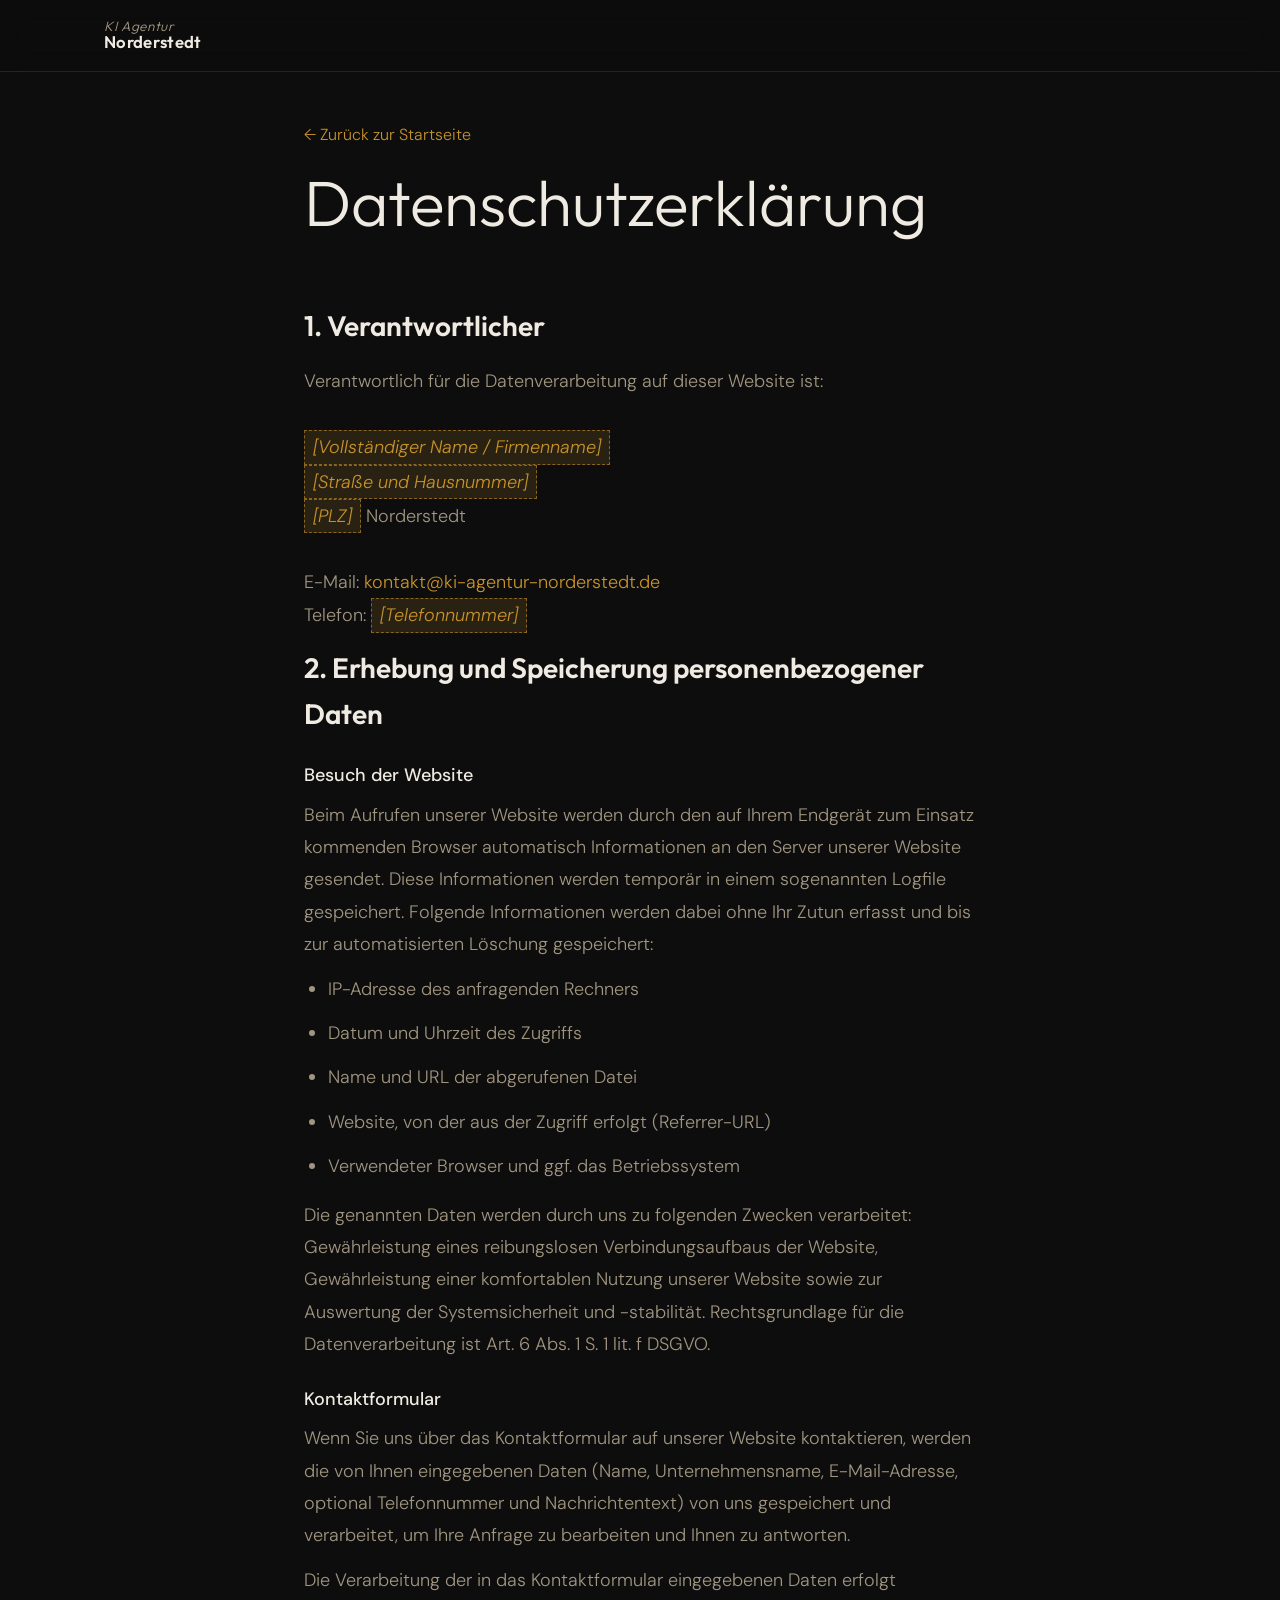
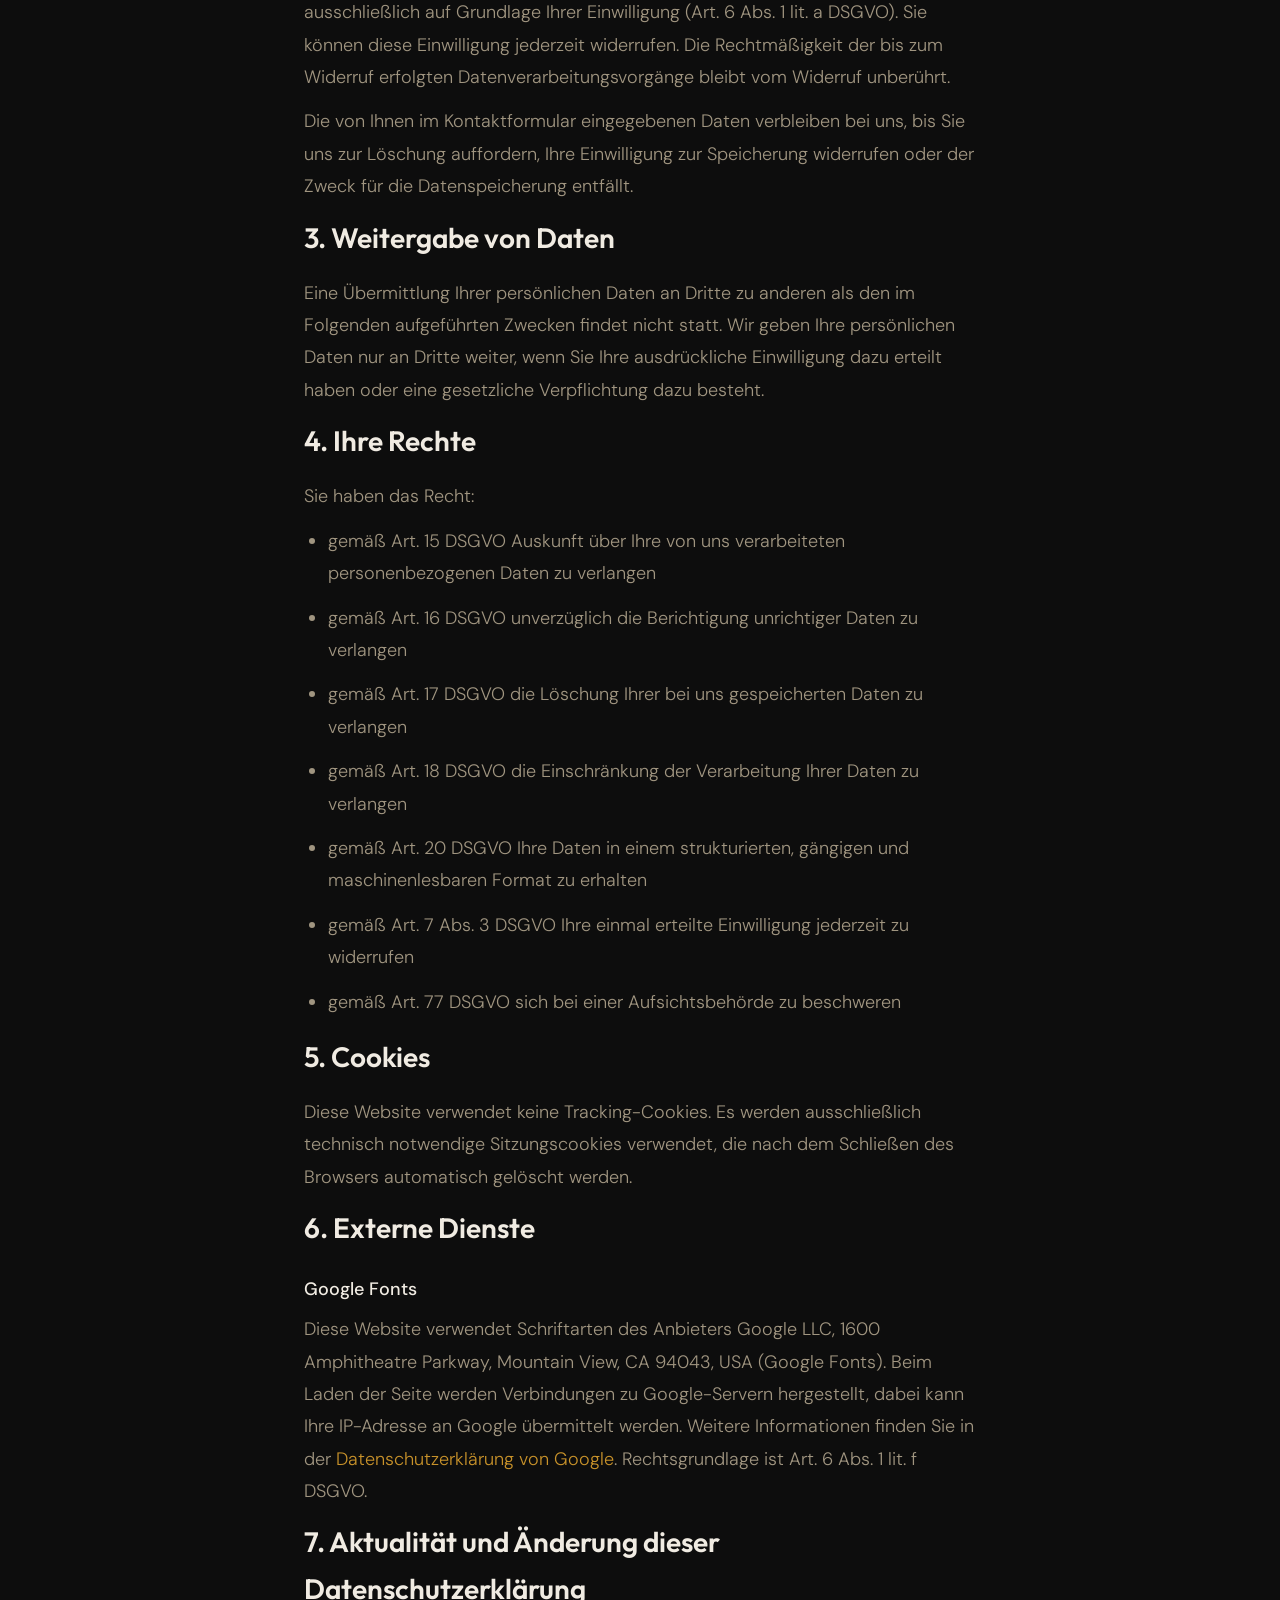
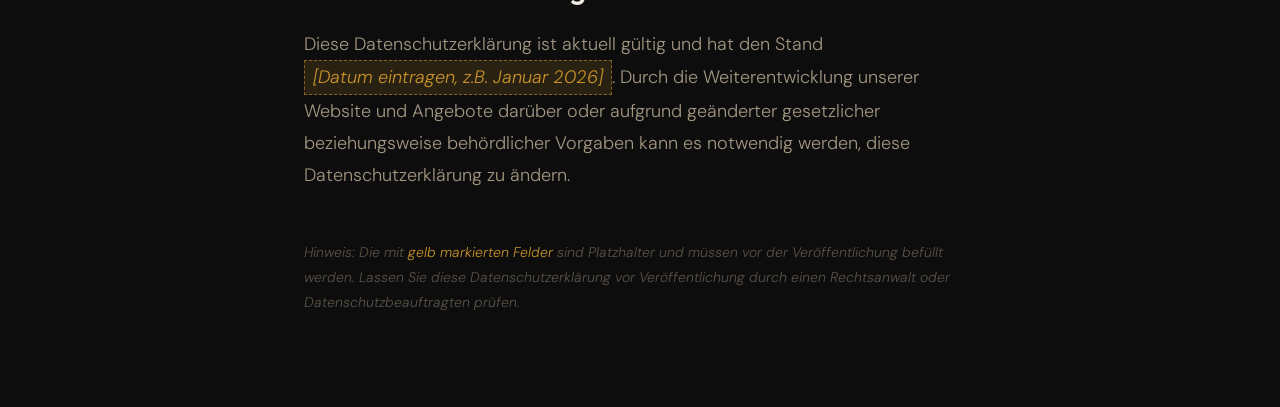
<file: datenschutz.html>
<!DOCTYPE html>
<html lang="de">
<head>
  <meta charset="UTF-8" />
  <meta name="viewport" content="width=device-width, initial-scale=1.0" />
  <title>Datenschutzerklärung – KI Agentur Norderstedt</title>
  <link rel="preconnect" href="https://fonts.googleapis.com" />
  <link rel="preconnect" href="https://fonts.gstatic.com" crossorigin />
  <link href="https://fonts.googleapis.com/css2?family=Outfit:wght@300;400;600;700&family=DM+Sans:opsz,wght@9..40,300;9..40,400;9..40,500&display=swap" rel="stylesheet" />
  <link rel="stylesheet" href="style.css" />
  <style>
    .legal-page {
      min-height: 100dvh;
      padding-top: 120px;
      padding-bottom: 80px;
    }
    .legal-page h1 {
      font-family: var(--font-display);
      font-size: var(--text-3xl);
      font-weight: 300;
      margin-bottom: var(--space-12);
    }
    .legal-page h2 {
      font-family: var(--font-display);
      font-size: var(--text-xl);
      font-weight: 600;
      margin-top: var(--space-10);
      margin-bottom: var(--space-4);
      color: var(--color-text-primary);
    }
    .legal-page h3 {
      font-family: var(--font-body);
      font-size: var(--text-base);
      font-weight: 500;
      margin-top: var(--space-6);
      margin-bottom: var(--space-2);
      color: var(--color-text-primary);
    }
    .legal-page p, .legal-page address, .legal-page li {
      font-size: var(--text-base);
      color: var(--color-text-secondary);
      line-height: 1.8;
      font-style: normal;
      margin-bottom: var(--space-3);
    }
    .legal-page ul {
      list-style: disc;
      padding-left: var(--space-6);
      margin-bottom: var(--space-4);
    }
    .legal-placeholder {
      display: inline-block;
      background: rgba(200, 146, 42, 0.15);
      border: 1px dashed var(--color-accent-muted);
      padding: 0 var(--space-2);
      color: var(--color-accent);
      font-style: italic;
    }
    .back-link {
      display: inline-flex;
      align-items: center;
      gap: var(--space-2);
      font-size: var(--text-sm);
      color: var(--color-accent);
      margin-bottom: var(--space-10);
      transition: color var(--duration-base);
    }
    .back-link:hover { color: var(--color-accent-bright); }
  </style>
</head>
<body>
  <nav class="nav scrolled">
    <div class="container nav__inner">
      <a href="index.html" class="nav__logo">
        <span class="nav__logo-top">KI Agentur</span>
        <span class="nav__logo-bottom">Norderstedt</span>
      </a>
    </div>
  </nav>

  <main class="legal-page">
    <div class="container" style="max-width: 800px;">
      <a href="index.html" class="back-link">← Zurück zur Startseite</a>

      <h1>Datenschutzerklärung</h1>

      <h2>1. Verantwortlicher</h2>
      <p>
        Verantwortlich für die Datenverarbeitung auf dieser Website ist:<br><br>
        <span class="legal-placeholder">[Vollständiger Name / Firmenname]</span><br>
        <span class="legal-placeholder">[Straße und Hausnummer]</span><br>
        <span class="legal-placeholder">[PLZ]</span> Norderstedt<br><br>
        E-Mail: <a href="mailto:kontakt@ki-agentur-norderstedt.de" style="color: var(--color-accent);">kontakt@ki-agentur-norderstedt.de</a><br>
        Telefon: <span class="legal-placeholder">[Telefonnummer]</span>
      </p>

      <h2>2. Erhebung und Speicherung personenbezogener Daten</h2>

      <h3>Besuch der Website</h3>
      <p>
        Beim Aufrufen unserer Website werden durch den auf Ihrem Endgerät zum Einsatz kommenden
        Browser automatisch Informationen an den Server unserer Website gesendet. Diese Informationen
        werden temporär in einem sogenannten Logfile gespeichert. Folgende Informationen werden dabei
        ohne Ihr Zutun erfasst und bis zur automatisierten Löschung gespeichert:
      </p>
      <ul>
        <li>IP-Adresse des anfragenden Rechners</li>
        <li>Datum und Uhrzeit des Zugriffs</li>
        <li>Name und URL der abgerufenen Datei</li>
        <li>Website, von der aus der Zugriff erfolgt (Referrer-URL)</li>
        <li>Verwendeter Browser und ggf. das Betriebssystem</li>
      </ul>
      <p>
        Die genannten Daten werden durch uns zu folgenden Zwecken verarbeitet:
        Gewährleistung eines reibungslosen Verbindungsaufbaus der Website, Gewährleistung einer
        komfortablen Nutzung unserer Website sowie zur Auswertung der Systemsicherheit und -stabilität.
        Rechtsgrundlage für die Datenverarbeitung ist Art. 6 Abs. 1 S. 1 lit. f DSGVO.
      </p>

      <h3>Kontaktformular</h3>
      <p>
        Wenn Sie uns über das Kontaktformular auf unserer Website kontaktieren, werden die von Ihnen
        eingegebenen Daten (Name, Unternehmensname, E-Mail-Adresse, optional Telefonnummer und
        Nachrichtentext) von uns gespeichert und verarbeitet, um Ihre Anfrage zu bearbeiten und
        Ihnen zu antworten.
      </p>
      <p>
        Die Verarbeitung der in das Kontaktformular eingegebenen Daten erfolgt ausschließlich
        auf Grundlage Ihrer Einwilligung (Art. 6 Abs. 1 lit. a DSGVO). Sie können diese
        Einwilligung jederzeit widerrufen. Die Rechtmäßigkeit der bis zum Widerruf erfolgten
        Datenverarbeitungsvorgänge bleibt vom Widerruf unberührt.
      </p>
      <p>
        Die von Ihnen im Kontaktformular eingegebenen Daten verbleiben bei uns, bis Sie uns zur
        Löschung auffordern, Ihre Einwilligung zur Speicherung widerrufen oder der Zweck für die
        Datenspeicherung entfällt.
      </p>

      <h2>3. Weitergabe von Daten</h2>
      <p>
        Eine Übermittlung Ihrer persönlichen Daten an Dritte zu anderen als den im Folgenden
        aufgeführten Zwecken findet nicht statt. Wir geben Ihre persönlichen Daten nur an Dritte
        weiter, wenn Sie Ihre ausdrückliche Einwilligung dazu erteilt haben oder eine gesetzliche
        Verpflichtung dazu besteht.
      </p>

      <h2>4. Ihre Rechte</h2>
      <p>Sie haben das Recht:</p>
      <ul>
        <li>gemäß Art. 15 DSGVO Auskunft über Ihre von uns verarbeiteten personenbezogenen Daten zu verlangen</li>
        <li>gemäß Art. 16 DSGVO unverzüglich die Berichtigung unrichtiger Daten zu verlangen</li>
        <li>gemäß Art. 17 DSGVO die Löschung Ihrer bei uns gespeicherten Daten zu verlangen</li>
        <li>gemäß Art. 18 DSGVO die Einschränkung der Verarbeitung Ihrer Daten zu verlangen</li>
        <li>gemäß Art. 20 DSGVO Ihre Daten in einem strukturierten, gängigen und maschinenlesbaren Format zu erhalten</li>
        <li>gemäß Art. 7 Abs. 3 DSGVO Ihre einmal erteilte Einwilligung jederzeit zu widerrufen</li>
        <li>gemäß Art. 77 DSGVO sich bei einer Aufsichtsbehörde zu beschweren</li>
      </ul>

      <h2>5. Cookies</h2>
      <p>
        Diese Website verwendet keine Tracking-Cookies. Es werden ausschließlich technisch
        notwendige Sitzungscookies verwendet, die nach dem Schließen des Browsers automatisch
        gelöscht werden.
      </p>

      <h2>6. Externe Dienste</h2>

      <h3>Google Fonts</h3>
      <p>
        Diese Website verwendet Schriftarten des Anbieters Google LLC, 1600 Amphitheatre Parkway,
        Mountain View, CA 94043, USA (Google Fonts). Beim Laden der Seite werden Verbindungen zu
        Google-Servern hergestellt, dabei kann Ihre IP-Adresse an Google übermittelt werden.
        Weitere Informationen finden Sie in der
        <a href="https://policies.google.com/privacy" target="_blank" rel="noopener" style="color: var(--color-accent);">Datenschutzerklärung von Google</a>.
        Rechtsgrundlage ist Art. 6 Abs. 1 lit. f DSGVO.
      </p>

      <h2>7. Aktualität und Änderung dieser Datenschutzerklärung</h2>
      <p>
        Diese Datenschutzerklärung ist aktuell gültig und hat den Stand
        <span class="legal-placeholder">[Datum eintragen, z.B. Januar 2026]</span>.
        Durch die Weiterentwicklung unserer Website und Angebote darüber oder aufgrund geänderter
        gesetzlicher beziehungsweise behördlicher Vorgaben kann es notwendig werden, diese
        Datenschutzerklärung zu ändern.
      </p>

      <p style="margin-top: var(--space-12); font-size: var(--text-xs); color: var(--color-text-muted);">
        <em>Hinweis: Die mit <span style="color: var(--color-accent);">gelb markierten Felder</span> sind Platzhalter und müssen vor der Veröffentlichung befüllt werden. Lassen Sie diese Datenschutzerklärung vor Veröffentlichung durch einen Rechtsanwalt oder Datenschutzbeauftragten prüfen.</em>
      </p>
    </div>
  </main>
</body>
</html>
</file>
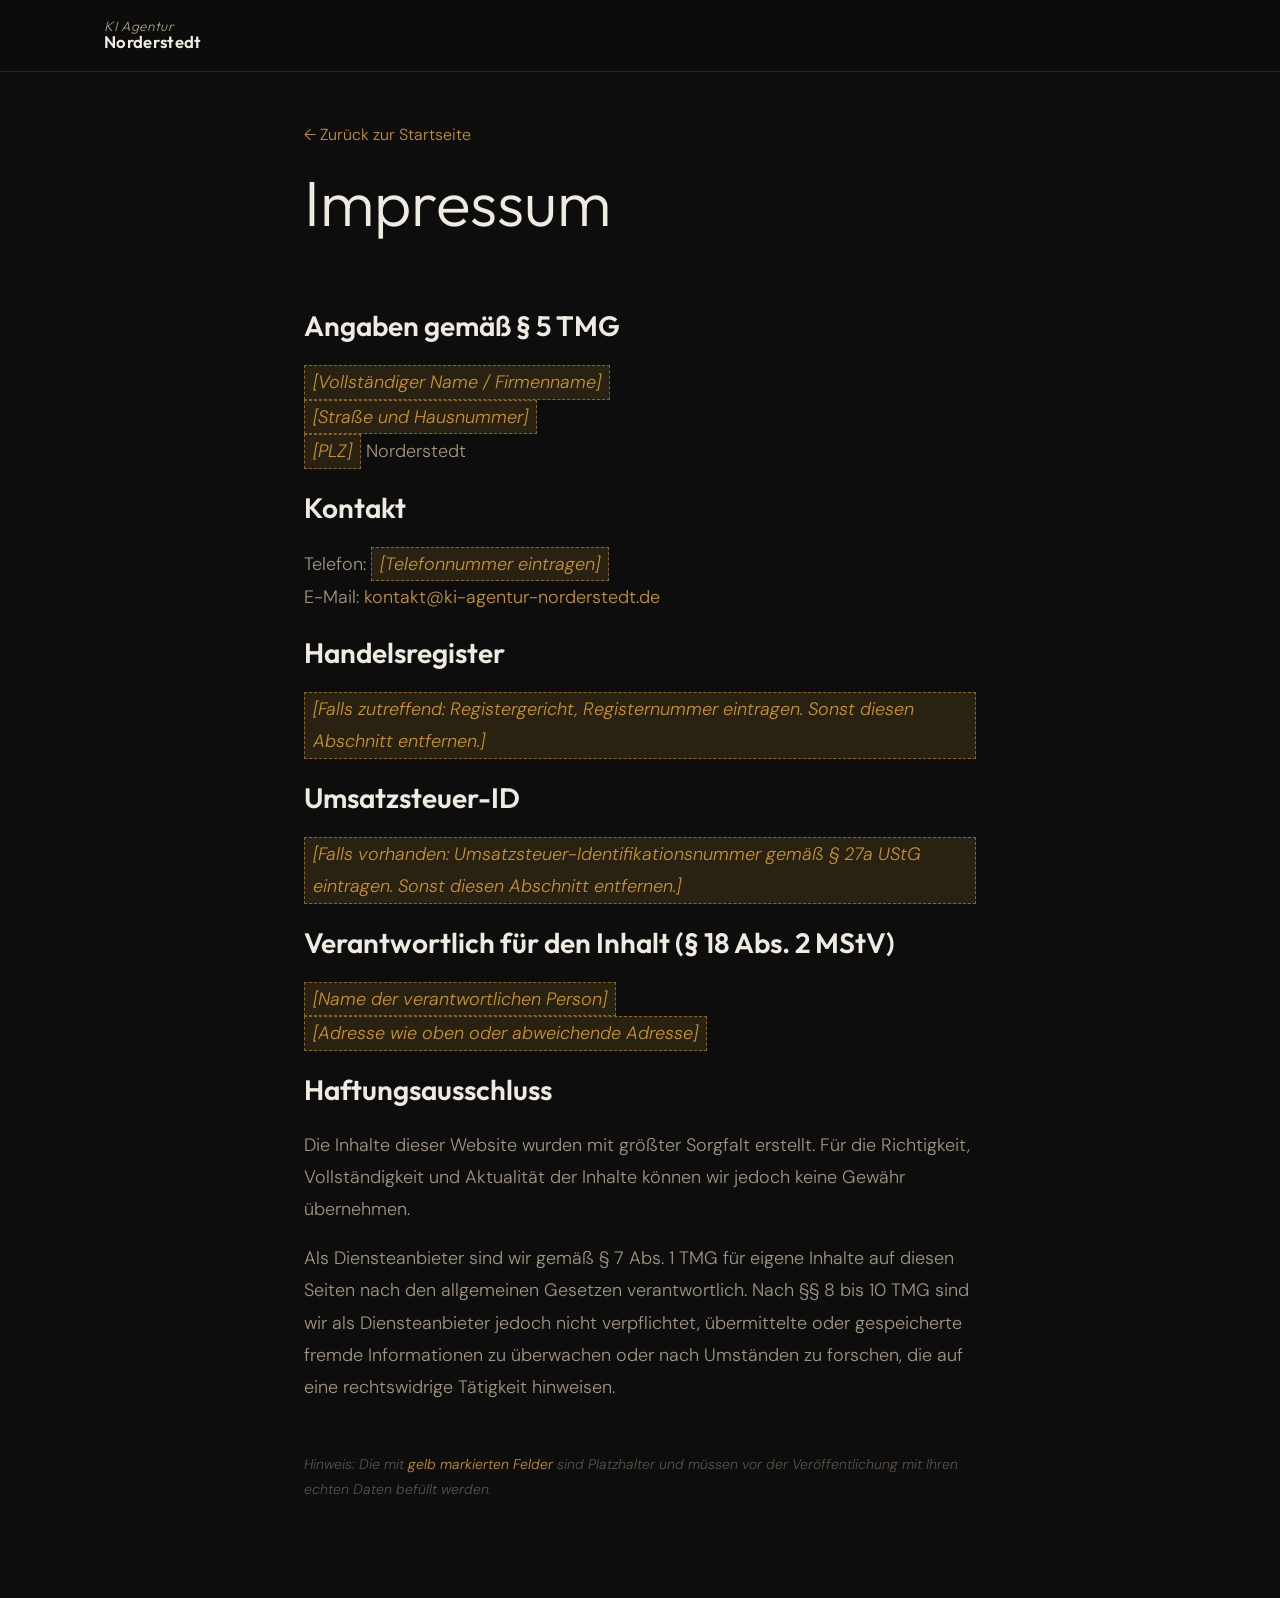
<file: impressum.html>
<!DOCTYPE html>
<html lang="de">
<head>
  <meta charset="UTF-8" />
  <meta name="viewport" content="width=device-width, initial-scale=1.0" />
  <title>Impressum – KI Agentur Norderstedt</title>
  <link rel="preconnect" href="https://fonts.googleapis.com" />
  <link rel="preconnect" href="https://fonts.gstatic.com" crossorigin />
  <link href="https://fonts.googleapis.com/css2?family=Outfit:wght@300;400;600;700&family=DM+Sans:opsz,wght@9..40,300;9..40,400;9..40,500&display=swap" rel="stylesheet" />
  <link rel="stylesheet" href="style.css" />
  <style>
    .legal-page {
      min-height: 100dvh;
      padding-top: 120px;
      padding-bottom: 80px;
    }
    .legal-page h1 {
      font-family: var(--font-display);
      font-size: var(--text-3xl);
      font-weight: 300;
      margin-bottom: var(--space-12);
    }
    .legal-page h2 {
      font-family: var(--font-display);
      font-size: var(--text-xl);
      font-weight: 600;
      margin-top: var(--space-10);
      margin-bottom: var(--space-4);
      color: var(--color-text-primary);
    }
    .legal-page p, .legal-page address {
      font-size: var(--text-base);
      color: var(--color-text-secondary);
      line-height: 1.8;
      font-style: normal;
      margin-bottom: var(--space-4);
    }
    .legal-placeholder {
      display: inline-block;
      background: rgba(200, 146, 42, 0.15);
      border: 1px dashed var(--color-accent-muted);
      padding: 0 var(--space-2);
      color: var(--color-accent);
      font-style: italic;
    }
    .back-link {
      display: inline-flex;
      align-items: center;
      gap: var(--space-2);
      font-size: var(--text-sm);
      color: var(--color-accent);
      margin-bottom: var(--space-10);
      transition: color var(--duration-base);
    }
    .back-link:hover { color: var(--color-accent-bright); }
  </style>
</head>
<body>
  <nav class="nav scrolled">
    <div class="container nav__inner">
      <a href="index.html" class="nav__logo">
        <span class="nav__logo-top">KI Agentur</span>
        <span class="nav__logo-bottom">Norderstedt</span>
      </a>
    </div>
  </nav>

  <main class="legal-page">
    <div class="container" style="max-width: 800px;">
      <a href="index.html" class="back-link">← Zurück zur Startseite</a>

      <h1>Impressum</h1>

      <h2>Angaben gemäß § 5 TMG</h2>
      <address>
        <span class="legal-placeholder">[Vollständiger Name / Firmenname]</span><br>
        <span class="legal-placeholder">[Straße und Hausnummer]</span><br>
        <span class="legal-placeholder">[PLZ]</span> Norderstedt
      </address>

      <h2>Kontakt</h2>
      <p>
        Telefon: <span class="legal-placeholder">[Telefonnummer eintragen]</span><br>
        E-Mail: <a href="mailto:kontakt@ki-agentur-norderstedt.de" style="color: var(--color-accent);">kontakt@ki-agentur-norderstedt.de</a>
      </p>

      <h2>Handelsregister</h2>
      <p>
        <span class="legal-placeholder">[Falls zutreffend: Registergericht, Registernummer eintragen. Sonst diesen Abschnitt entfernen.]</span>
      </p>

      <h2>Umsatzsteuer-ID</h2>
      <p>
        <span class="legal-placeholder">[Falls vorhanden: Umsatzsteuer-Identifikationsnummer gemäß § 27a UStG eintragen. Sonst diesen Abschnitt entfernen.]</span>
      </p>

      <h2>Verantwortlich für den Inhalt (§ 18 Abs. 2 MStV)</h2>
      <address>
        <span class="legal-placeholder">[Name der verantwortlichen Person]</span><br>
        <span class="legal-placeholder">[Adresse wie oben oder abweichende Adresse]</span>
      </address>

      <h2>Haftungsausschluss</h2>
      <p>
        Die Inhalte dieser Website wurden mit größter Sorgfalt erstellt. Für die Richtigkeit,
        Vollständigkeit und Aktualität der Inhalte können wir jedoch keine Gewähr übernehmen.
      </p>
      <p>
        Als Diensteanbieter sind wir gemäß § 7 Abs. 1 TMG für eigene Inhalte auf diesen Seiten
        nach den allgemeinen Gesetzen verantwortlich. Nach §§ 8 bis 10 TMG sind wir als
        Diensteanbieter jedoch nicht verpflichtet, übermittelte oder gespeicherte fremde
        Informationen zu überwachen oder nach Umständen zu forschen, die auf eine rechtswidrige
        Tätigkeit hinweisen.
      </p>

      <p style="margin-top: var(--space-12); font-size: var(--text-xs); color: var(--color-text-muted);">
        <em>Hinweis: Die mit <span style="color: var(--color-accent);">gelb markierten Felder</span> sind Platzhalter und müssen vor der Veröffentlichung mit Ihren echten Daten befüllt werden.</em>
      </p>
    </div>
  </main>
</body>
</html>
</file>
<file: style.css>
/* ============================================================
   KI Agentur Norderstedt — style.css
   Ästhetik: "Refined Industrial" — dunkel, warm, editorial
   ============================================================ */

/* ── Google Fonts werden in index.html geladen ── */

/* ══════════════════════════════════════════════
   1. DESIGN TOKENS
══════════════════════════════════════════════ */
:root {
  /* Hintergründe */
  --color-bg-base:       #0d0d0d;
  --color-bg-surface:    #141414;
  --color-bg-elevated:   #1a1a1a;
  --color-bg-border:     #242424;

  /* Amber / Gold Akzent */
  --color-accent:        #c8922a;
  --color-accent-bright: #e8a83c;
  --color-accent-muted:  #8a6420;
  --color-accent-glow:   rgba(200, 146, 42, 0.12);

  /* Typografie */
  --color-text-primary:   #f0ebe2;
  --color-text-secondary: #a09580;
  --color-text-muted:     #5a5248;

  /* Utility */
  --color-error: #c0504d;

  /* Schriften */
  --font-display: 'Outfit', system-ui, sans-serif;
  --font-body:    'DM Sans', system-ui, sans-serif;

  /* Fluid Typeskala */
  --text-xs:   clamp(0.75rem,   0.7rem   + 0.25vw,  0.875rem);
  --text-sm:   clamp(0.875rem,  0.8rem   + 0.375vw, 1rem);
  --text-base: clamp(1rem,      0.925rem + 0.375vw, 1.125rem);
  --text-lg:   clamp(1.125rem,  1rem     + 0.625vw, 1.375rem);
  --text-xl:   clamp(1.375rem,  1.2rem   + 0.875vw, 1.75rem);
  --text-2xl:  clamp(1.75rem,   1.5rem   + 1.25vw,  2.5rem);
  --text-3xl:  clamp(2.5rem,    2rem     + 2.5vw,   4rem);
  --text-4xl:  clamp(3.5rem,    2.5rem   + 5vw,     7rem);

  /* Abstände */
  --space-1:  0.25rem;
  --space-2:  0.5rem;
  --space-3:  0.75rem;
  --space-4:  1rem;
  --space-6:  1.5rem;
  --space-8:  2rem;
  --space-12: 3rem;
  --space-16: 4rem;
  --space-24: 6rem;
  --space-32: 8rem;

  /* Easing & Timing */
  --ease-out-expo: cubic-bezier(0.16, 1, 0.3, 1);
  --ease-in-out:   cubic-bezier(0.45, 0, 0.55, 1);
  --ease-spring:   cubic-bezier(0.34, 1.56, 0.64, 1);

  --duration-fast:  150ms;
  --duration-base:  300ms;
  --duration-slow:  600ms;
  --duration-crawl: 1200ms;

  /* Layout */
  --container-max: 1200px;
  --container-pad: clamp(var(--space-6), 5vw, var(--space-16));
}

/* ══════════════════════════════════════════════
   2. RESET & BASE
══════════════════════════════════════════════ */
*, *::before, *::after {
  box-sizing: border-box;
  margin: 0;
  padding: 0;
}

html {
  scroll-behavior: smooth;
  font-size: 16px;
  -webkit-font-smoothing: antialiased;
  -moz-osx-font-smoothing: grayscale;
}

body {
  background-color: var(--color-bg-base);
  color: var(--color-text-primary);
  font-family: var(--font-body);
  font-size: var(--text-base);
  font-weight: 300;
  line-height: 1.65;
  overflow-x: hidden;
}

img, video {
  max-width: 100%;
  display: block;
}

a {
  color: inherit;
  text-decoration: none;
}

button, input, textarea, select {
  font-family: inherit;
  font-size: inherit;
}

ul, ol {
  list-style: none;
}

/* ══════════════════════════════════════════════
   3. UTILITIES
══════════════════════════════════════════════ */
.container {
  width: 100%;
  max-width: var(--container-max);
  margin-inline: auto;
  padding-inline: var(--container-pad);
}

.eyebrow {
  display: block;
  font-family: var(--font-body);
  font-size: var(--text-xs);
  font-weight: 500;
  letter-spacing: 0.15em;
  text-transform: uppercase;
  color: var(--color-accent);
  margin-bottom: var(--space-4);
}

.section-headline {
  font-family: var(--font-display);
  font-size: var(--text-3xl);
  font-weight: 300;
  line-height: 1.1;
  color: var(--color-text-primary);
}

/* ══════════════════════════════════════════════
   4. SCROLL-REVEAL SYSTEM
══════════════════════════════════════════════ */
[data-reveal] {
  opacity: 0;
  transition:
    opacity var(--duration-slow) var(--ease-out-expo),
    transform var(--duration-slow) var(--ease-out-expo);
}

[data-reveal="fade-up"] {
  transform: translateY(32px);
}

[data-reveal="fade-in"] {
  transform: none;
}

[data-reveal="slide-right"] {
  transform: translateX(-32px);
}

[data-reveal="slide-left"] {
  transform: translateX(32px);
}

[data-reveal].revealed {
  opacity: 1;
  transform: none;
}

/* ══════════════════════════════════════════════
   5. NAVIGATION
══════════════════════════════════════════════ */
.nav {
  position: fixed;
  top: 0;
  left: 0;
  right: 0;
  z-index: 100;
  height: 72px;
  display: flex;
  align-items: center;
  transition:
    background var(--duration-slow) var(--ease-in-out),
    border-color var(--duration-slow) var(--ease-in-out);
  border-bottom: 1px solid transparent;
}

.nav.scrolled {
  background: rgba(13, 13, 13, 0.92);
  backdrop-filter: blur(12px) saturate(150%);
  -webkit-backdrop-filter: blur(12px) saturate(150%);
  border-bottom-color: var(--color-bg-border);
}

.nav__inner {
  display: flex;
  align-items: center;
  justify-content: space-between;
  width: 100%;
}

.nav__logo {
  display: flex;
  flex-direction: column;
  line-height: 1;
  font-family: var(--font-display);
  cursor: pointer;
}

.nav__logo-top {
  font-size: 0.85rem;
  font-weight: 300;
  font-style: italic;
  color: var(--color-text-secondary);
  letter-spacing: 0.05em;
}

.nav__logo-bottom {
  font-size: 1.05rem;
  font-weight: 600;
  color: var(--color-text-primary);
  letter-spacing: 0.02em;
}

.nav__links {
  display: flex;
  align-items: center;
  gap: var(--space-8);
}

.nav__link {
  position: relative;
  font-size: var(--text-sm);
  font-weight: 400;
  color: var(--color-text-secondary);
  transition: color var(--duration-base) var(--ease-out-expo);
  padding-bottom: 2px;
}

.nav__link::after {
  content: '';
  position: absolute;
  bottom: -2px;
  left: 0;
  width: 100%;
  height: 1px;
  background: var(--color-accent);
  transform: scaleX(0);
  transform-origin: left;
  transition: transform var(--duration-base) var(--ease-out-expo);
}

.nav__link:hover {
  color: var(--color-text-primary);
}

.nav__link:hover::after {
  transform: scaleX(1);
}

.nav__cta {
  font-size: var(--text-sm);
  font-weight: 500;
  color: var(--color-accent);
  border: 1px solid var(--color-accent-muted);
  padding: var(--space-2) var(--space-6);
  transition:
    background var(--duration-base) var(--ease-out-expo),
    color var(--duration-base) var(--ease-out-expo);
}

.nav__cta:hover {
  background: var(--color-accent);
  color: var(--color-bg-base);
}

/* Mobile Menu */
.nav__hamburger {
  display: none;
  flex-direction: column;
  gap: 5px;
  cursor: pointer;
  padding: var(--space-2);
  background: none;
  border: none;
}

.nav__hamburger span {
  display: block;
  width: 24px;
  height: 1px;
  background: var(--color-text-primary);
  transition: transform var(--duration-base) var(--ease-out-expo),
              opacity var(--duration-base) var(--ease-out-expo);
}

.nav__hamburger.open span:nth-child(1) {
  transform: translateY(6px) rotate(45deg);
}
.nav__hamburger.open span:nth-child(2) {
  opacity: 0;
}
.nav__hamburger.open span:nth-child(3) {
  transform: translateY(-6px) rotate(-45deg);
}

.nav__overlay {
  position: fixed;
  inset: 0;
  background: var(--color-bg-base);
  z-index: 99;
  display: flex;
  flex-direction: column;
  align-items: center;
  justify-content: center;
  gap: var(--space-8);
  opacity: 0;
  pointer-events: none;
  transition: opacity var(--duration-slow) var(--ease-out-expo);
}

.nav__overlay.open {
  opacity: 1;
  pointer-events: all;
}

.nav__overlay-link {
  font-family: var(--font-display);
  font-size: var(--text-3xl);
  font-weight: 300;
  color: var(--color-text-primary);
  opacity: 0;
  transform: translateY(20px);
  transition:
    opacity var(--duration-slow) var(--ease-out-expo),
    transform var(--duration-slow) var(--ease-out-expo),
    color var(--duration-base);
}

.nav__overlay.open .nav__overlay-link {
  opacity: 1;
  transform: none;
}

.nav__overlay-link:hover {
  color: var(--color-accent);
}

/* Stagger delays for overlay links */
.nav__overlay .nav__overlay-link:nth-child(1) { transition-delay: 50ms; }
.nav__overlay .nav__overlay-link:nth-child(2) { transition-delay: 100ms; }
.nav__overlay .nav__overlay-link:nth-child(3) { transition-delay: 150ms; }
.nav__overlay .nav__overlay-link:nth-child(4) { transition-delay: 200ms; }
.nav__overlay .nav__overlay-link:nth-child(5) { transition-delay: 250ms; }

/* ══════════════════════════════════════════════
   6. HERO
══════════════════════════════════════════════ */

/* Spotlight SVG – Aceternity Style */
@keyframes spotlight {
  0%   { opacity: 0; transform: translate(-72%, -62%) scale(0.5); }
  100% { opacity: 1; transform: translate(-60%, -45%) scale(1); }
}

.hero__spotlight {
  position: absolute;
  z-index: 1;
  top: -10%;
  left: -10%;
  height: 169%;
  width: 138%;
  pointer-events: none;
  opacity: 0;
  animation: spotlight 2.4s var(--ease-out-expo) 0.3s forwards;
}

@media (min-width: 1024px) {
  .hero__spotlight {
    width: 84%;
    left: 30%;
  }
}

/* Cursor-Spotlight – ibelick Style */
.hero__cursor-spotlight {
  position: absolute;
  inset: 0;
  pointer-events: none;
  z-index: 2;
  overflow: hidden;
  border-radius: inherit;
}

.hero__cursor-spotlight::after {
  content: '';
  position: absolute;
  width: 300px;
  height: 300px;
  border-radius: 50%;
  background: radial-gradient(circle at center,
    rgba(255, 255, 255, 0.08) 0%,
    rgba(255, 255, 255, 0.03) 40%,
    transparent 70%
  );
  filter: blur(20px);
  transform: translate(var(--cx, -500px), var(--cy, -500px)) translate(-50%, -50%);
  transition: opacity 200ms;
  opacity: var(--spotlight-opacity, 0);
}

.hero {
  position: relative;
  min-height: 100dvh;
  display: grid;
  grid-template-columns: 1fr 1fr;
  align-items: center;
  overflow: hidden;
  padding-top: 72px;
  background: #030303;
  border-bottom: 1px solid var(--color-bg-border);
}

/* Ambient gradient overlay (indigo + amber, like 21st.dev) */
.hero::after {
  content: '';
  position: absolute;
  inset: 0;
  background:
    radial-gradient(ellipse 60% 50% at 20% 50%, rgba(99, 102, 241, 0.05) 0%, transparent 70%),
    radial-gradient(ellipse 50% 40% at 80% 60%, rgba(200, 146, 42, 0.06) 0%, transparent 70%);
  pointer-events: none;
  z-index: 0;
}

/* Gradient fade top & bottom (like 21st.dev) */
.hero::before {
  content: '';
  position: absolute;
  inset: 0;
  background:
    linear-gradient(to bottom, #030303 0%, transparent 15%, transparent 85%, #030303 100%);
  pointer-events: none;
  z-index: 4;
}

.hero__content {
  position: relative;
  z-index: 5;
  padding: var(--space-24) var(--container-pad);
  padding-right: var(--space-12);
  max-width: 680px;
}

/* Badge / Pill */
.hero__badge {
  display: inline-flex;
  align-items: center;
  gap: var(--space-2);
  padding: var(--space-1) var(--space-4);
  border-radius: 9999px;
  background: rgba(255, 255, 255, 0.03);
  border: 1px solid rgba(255, 255, 255, 0.08);
  margin-bottom: var(--space-8);
  opacity: 0;
  animation: fadeSlideUp var(--duration-slow) var(--ease-out-expo) 300ms forwards;
}

.hero__badge-dot {
  width: 6px;
  height: 6px;
  border-radius: 50%;
  background: var(--color-accent);
  flex-shrink: 0;
}

.hero__badge span:last-child {
  font-size: var(--text-xs);
  font-weight: 400;
  color: rgba(255, 255, 255, 0.5);
  letter-spacing: 0.05em;
}

.hero__eyebrow {
  display: none; /* Ersetzt durch badge */
}

/* Headline — Outfit, bold, tight tracking */
.hero__headline {
  font-family: var(--font-display);
  font-size: var(--text-4xl);
  font-weight: 700;
  line-height: 1.05;
  letter-spacing: -0.02em;
  color: #ffffff;
  margin-bottom: var(--space-6);
  opacity: 0;
  animation: fadeSlideUp var(--duration-slow) var(--ease-out-expo) 500ms forwards;
}

/* Gradient-Headline — from-white to-white/80, kein overflow-clip-Bug */
.hero__headline--gradient {
  /* Zeile 1: weiß → weiß/80 */
  color: rgba(255, 255, 255, 0.9);
}

/* Zweite Zeile: Amber-Gradient (inline span) */
.hero__accent-word {
  display: inline;
  background: linear-gradient(
    to right,
    var(--color-accent-bright) 0%,
    #f5c56a 50%,
    var(--color-accent) 100%
  );
  -webkit-background-clip: text;
  -webkit-text-fill-color: transparent;
  background-clip: text;
  font-style: normal;
}

/* Word-split spans — nur für nicht-gradient Headlines */
.word {
  display: inline-block;
  overflow: hidden;
  vertical-align: bottom;
}

.word-inner {
  display: inline-block;
  transform: translateY(110%);
  transition: transform var(--duration-slow) var(--ease-out-expo);
}

.word-inner.revealed {
  transform: translateY(0);
}

/* Floating Shapes — 21st.dev ElegantShape */
@keyframes shapeEntrance {
  from { opacity: 0; transform: translateY(-60px) rotate(var(--shape-rotate-from)); }
  to   { opacity: 1; transform: translateY(0) rotate(var(--shape-rotate)); }
}

@keyframes shapeFloat {
  0%, 100% { transform: translateY(0) rotate(var(--shape-rotate)); }
  50%       { transform: translateY(15px) rotate(var(--shape-rotate)); }
}

.hero__shapes {
  position: absolute;
  inset: 0;
  pointer-events: none;
  z-index: 1;
}

.hero__shape {
  position: absolute;
  border-radius: 50%;
  border: 1.5px solid rgba(255, 255, 255, 0.12);
  box-shadow: 0 8px 32px 0 rgba(255, 255, 255, 0.06);
  opacity: 0;
}

.hero__shape::after {
  content: '';
  position: absolute;
  inset: 0;
  border-radius: 50%;
  background: radial-gradient(circle at 50% 50%, rgba(255,255,255,0.12), transparent 70%);
}

/* Shape 1 — groß, indigo, oben links */
.hero__shape--1 {
  width: 520px;
  height: 130px;
  left: -8%;
  top: 22%;
  --shape-rotate-from: -3deg;
  --shape-rotate: 12deg;
  background: linear-gradient(to right, rgba(99, 102, 241, 0.15), transparent);
  animation:
    shapeEntrance 2.4s cubic-bezier(0.23, 0.86, 0.39, 0.96) 0.3s forwards,
    shapeFloat    12s ease-in-out 2.7s infinite;
}

/* Shape 2 — mittel, amber, unten rechts */
.hero__shape--2 {
  width: 400px;
  height: 100px;
  right: 2%;
  bottom: 20%;
  --shape-rotate-from: -30deg;
  --shape-rotate: -15deg;
  background: linear-gradient(to right, rgba(200, 146, 42, 0.15), transparent);
  animation:
    shapeEntrance 2.4s cubic-bezier(0.23, 0.86, 0.39, 0.96) 0.5s forwards,
    shapeFloat    14s ease-in-out 2.9s infinite;
}

/* Shape 3 — klein, violet, unten links */
.hero__shape--3 {
  width: 260px;
  height: 70px;
  left: 8%;
  bottom: 12%;
  --shape-rotate-from: -23deg;
  --shape-rotate: -8deg;
  background: linear-gradient(to right, rgba(139, 92, 246, 0.12), transparent);
  animation:
    shapeEntrance 2.4s cubic-bezier(0.23, 0.86, 0.39, 0.96) 0.4s forwards,
    shapeFloat    10s ease-in-out 2.8s infinite;
}

/* Shape 4 — sehr klein, amber, oben rechts */
.hero__shape--4 {
  width: 180px;
  height: 50px;
  right: 22%;
  top: 14%;
  --shape-rotate-from: 5deg;
  --shape-rotate: 20deg;
  background: linear-gradient(to right, rgba(200, 146, 42, 0.12), transparent);
  animation:
    shapeEntrance 2.4s cubic-bezier(0.23, 0.86, 0.39, 0.96) 0.6s forwards,
    shapeFloat    16s ease-in-out 3s infinite;
}

.hero__accent {
  font-style: italic;
  color: var(--color-accent);
}

.hero__body {
  font-size: var(--text-lg);
  font-weight: 300;
  letter-spacing: 0.01em;
  color: rgba(255, 255, 255, 0.45);
  max-width: 480px;
  margin-bottom: var(--space-10);
  line-height: 1.7;
  opacity: 0;
  animation: fadeSlideUp var(--duration-slow) var(--ease-out-expo) 700ms forwards;
}

.hero__ctas {
  display: flex;
  align-items: center;
  gap: var(--space-6);
  flex-wrap: wrap;
  opacity: 0;
  animation: fadeSlideUp var(--duration-slow) var(--ease-out-expo) 900ms forwards;
  margin-top: var(--space-8);
}

.btn-primary {
  display: inline-flex;
  align-items: center;
  gap: var(--space-2);
  background: var(--color-accent);
  color: var(--color-bg-base);
  font-size: var(--text-sm);
  font-weight: 500;
  padding: var(--space-4) var(--space-8);
  transition:
    background var(--duration-base) var(--ease-out-expo),
    transform var(--duration-base) var(--ease-spring);
}

.btn-primary:hover {
  background: var(--color-accent-bright);
  transform: translateY(-2px);
}

.btn-primary .arrow {
  display: inline-block;
  transition: transform var(--duration-base) var(--ease-spring);
}

.btn-primary:hover .arrow {
  transform: translateX(4px);
}

.btn-secondary {
  font-size: var(--text-sm);
  font-weight: 400;
  color: var(--color-text-secondary);
  display: inline-flex;
  align-items: center;
  gap: var(--space-2);
  transition: color var(--duration-base);
}

.btn-secondary:hover {
  color: var(--color-text-primary);
}

.hero__diagonal {
  position: absolute;
  bottom: 15%;
  left: -5%;
  width: 0;
  height: 1px;
  background: linear-gradient(90deg, transparent, var(--color-accent), transparent);
  transform: rotate(-12deg);
  transform-origin: left center;
  animation: drawLine 1.2s var(--ease-out-expo) 1.2s forwards;
  opacity: 0.4;
}

@keyframes drawLine {
  to { width: 55%; opacity: 0.4; }
}

/* Spline 3D Scene */
.hero__spline-wrap {
  position: relative;
  height: 100%;
  min-height: 500px;
  z-index: 3;
  overflow: hidden;
}

.hero__spline {
  width: 100%;
  height: 100%;
  display: block;
}

spline-viewer {
  width: 100%;
  height: 100%;
  display: block;
}

.hero__scroll-hint {
  position: absolute;
  bottom: var(--space-8);
  left: 50%;
  transform: translateX(-50%);
  display: flex;
  flex-direction: column;
  align-items: center;
  gap: var(--space-2);
  opacity: 0;
  animation: fadeIn 1s var(--ease-out-expo) 1.8s forwards;
}

.hero__scroll-line {
  width: 1px;
  height: 48px;
  background: linear-gradient(to bottom, var(--color-accent), transparent);
  position: relative;
  overflow: hidden;
}

.hero__scroll-dot {
  position: absolute;
  top: 0;
  left: 50%;
  transform: translateX(-50%);
  width: 3px;
  height: 3px;
  border-radius: 50%;
  background: var(--color-accent);
  animation: scrollDot 1.8s var(--ease-in-out) infinite;
}

@keyframes scrollDot {
  0%   { top: 0; opacity: 1; }
  80%  { top: 100%; opacity: 0.2; }
  100% { top: 0; opacity: 0; }
}

@keyframes fadeSlideUp {
  from { opacity: 0; transform: translateY(20px); }
  to   { opacity: 1; transform: none; }
}

@keyframes fadeIn {
  from { opacity: 0; }
  to   { opacity: 1; }
}

/* ══════════════════════════════════════════════
   7. LEISTUNGEN
══════════════════════════════════════════════ */
.leistungen {
  padding-block: var(--space-32);
  background: var(--color-bg-base);
}

.leistungen__header {
  margin-bottom: var(--space-16);
}

.leistungen__grid {
  display: grid;
  grid-template-columns: repeat(4, 1fr);
  gap: var(--space-4);
}

.card {
  position: relative;
  background: rgba(255, 255, 255, 0.025);
  border: 1px solid var(--color-bg-border);
  padding: var(--space-8) var(--space-6);
  transition:
    transform var(--duration-slow) var(--ease-out-expo),
    border-color var(--duration-base);
  overflow: hidden;
}

.card::before {
  content: '';
  position: absolute;
  left: 0;
  top: 0;
  width: 2px;
  height: 100%;
  background: var(--color-accent);
  transform: scaleY(0);
  transform-origin: bottom;
  transition: transform var(--duration-slow) var(--ease-out-expo);
}

.card:hover {
  transform: translateY(-8px);
  border-color: var(--color-accent-muted);
}

.card:hover::before {
  transform: scaleY(1);
}

.card__number {
  font-family: var(--font-display);
  font-size: 5rem;
  font-weight: 300;
  color: var(--color-text-muted);
  opacity: 0.5;
  line-height: 1;
  position: absolute;
  top: var(--space-4);
  right: var(--space-4);
  transition: color var(--duration-base), opacity var(--duration-base);
  pointer-events: none;
  user-select: none;
}

.card:hover .card__number {
  color: var(--color-accent-muted);
  opacity: 0.7;
}

.card__title {
  font-family: var(--font-display);
  font-size: var(--text-xl);
  font-weight: 600;
  line-height: 1.2;
  margin-bottom: var(--space-4);
  color: var(--color-text-primary);
  position: relative;
  z-index: 1;
}

.card__body {
  font-size: var(--text-sm);
  color: var(--color-text-secondary);
  line-height: 1.7;
  margin-bottom: var(--space-6);
  position: relative;
  z-index: 1;
}

.card__detail {
  font-size: var(--text-xs);
  font-weight: 500;
  color: var(--color-accent-muted);
  letter-spacing: 0.05em;
  position: relative;
  z-index: 1;
}

/* ══════════════════════════════════════════════
   8. WARUM KI?
══════════════════════════════════════════════ */
.warum {
  position: relative;
  padding-block: var(--space-32);
  background: var(--color-bg-surface);
  overflow: hidden;
}

.warum__deco-quote {
  position: absolute;
  top: -60px;
  left: calc(var(--container-pad) - 20px);
  font-family: var(--font-display);
  font-size: 400px;
  font-weight: 300;
  color: var(--color-text-primary);
  opacity: 0.025;
  line-height: 1;
  pointer-events: none;
  user-select: none;
  animation: slow-rotate 60s linear infinite;
}

@keyframes slow-rotate {
  from { transform: rotate(0deg); }
  to   { transform: rotate(360deg); }
}

.warum__inner {
  display: grid;
  grid-template-columns: 1.1fr 0.9fr;
  gap: var(--space-24);
  align-items: center;
}

.warum__headline {
  font-family: var(--font-display);
  font-size: var(--text-3xl);
  font-weight: 300;
  line-height: 1.1;
  margin-bottom: var(--space-6);
}

.warum__intro {
  font-size: var(--text-base);
  color: var(--color-text-secondary);
  max-width: 480px;
  margin-bottom: var(--space-8);
}

.warum__closing {
  font-family: var(--font-display);
  font-size: var(--text-lg);
  font-style: italic;
  color: var(--color-text-primary);
  border-left: 2px solid var(--color-accent);
  padding-left: var(--space-6);
  line-height: 1.5;
}

.warum__stats {
  display: flex;
  flex-direction: column;
  gap: var(--space-10);
}

.stat {
  position: relative;
}

.stat__value {
  display: block;
  font-family: var(--font-display);
  font-size: var(--text-4xl);
  font-weight: 300;
  font-style: italic;
  color: var(--color-accent);
  line-height: 1;
  margin-bottom: var(--space-2);
}

.stat__label {
  font-size: var(--text-sm);
  color: var(--color-text-secondary);
  line-height: 1.5;
}

.stat + .stat {
  padding-top: var(--space-10);
  border-top: 1px solid var(--color-bg-border);
}

/* ══════════════════════════════════════════════
   9. PROZESS (TIMELINE)
══════════════════════════════════════════════ */
.prozess {
  padding-block: var(--space-32);
  background: var(--color-bg-base);
}

.prozess__header {
  margin-bottom: var(--space-20);
}

.prozess__timeline {
  position: relative;
  display: flex;
  flex-direction: column;
  gap: 0;
}

.prozess__line {
  position: absolute;
  left: 50%;
  transform: translateX(-50%);
  top: 0;
  width: 1px;
  height: 100%;
  overflow: hidden;
}

.prozess__line-fill {
  width: 100%;
  height: 100%;
  background: linear-gradient(
    to bottom,
    transparent,
    var(--color-accent) 5%,
    var(--color-accent) 95%,
    transparent
  );
  transform: scaleY(0);
  transform-origin: top;
  transition: transform 1.6s var(--ease-out-expo);
}

.prozess__line-fill.revealed {
  transform: scaleY(1);
}

.prozess__step {
  display: grid;
  grid-template-columns: 1fr 60px 1fr;
  gap: 0;
  align-items: center;
  min-height: 160px;
  padding-block: var(--space-8);
}

.prozess__step:nth-child(even) .prozess__step-content {
  grid-column: 3;
  grid-row: 1;
  text-align: left;
  padding-left: var(--space-10);
}

.prozess__step:nth-child(even) .prozess__step-empty {
  grid-column: 1;
  grid-row: 1;
}

.prozess__step-content {
  padding-right: var(--space-10);
  text-align: right;
}

.prozess__step:nth-child(odd) .prozess__step-content {
  grid-column: 1;
  text-align: right;
  padding-right: var(--space-10);
  padding-left: 0;
}

.prozess__step:nth-child(even) .prozess__step-content {
  grid-column: 3;
  text-align: left;
  padding-left: var(--space-10);
  padding-right: 0;
}

.prozess__step-center {
  grid-column: 2;
  display: flex;
  justify-content: center;
  align-items: center;
  position: relative;
  z-index: 2;
}

.prozess__dot {
  width: 40px;
  height: 40px;
  border-radius: 50%;
  border: 1px solid var(--color-accent-muted);
  background: var(--color-bg-base);
  display: flex;
  align-items: center;
  justify-content: center;
  transition: border-color var(--duration-base), background var(--duration-base);
}

.prozess__step.revealed .prozess__dot {
  border-color: var(--color-accent);
  background: var(--color-accent-glow);
}

.prozess__dot-inner {
  width: 8px;
  height: 8px;
  border-radius: 50%;
  background: var(--color-accent-muted);
  transition: background var(--duration-base);
}

.prozess__step.revealed .prozess__dot-inner {
  background: var(--color-accent);
}

.prozess__step-label {
  font-size: var(--text-xs);
  font-weight: 500;
  letter-spacing: 0.1em;
  color: var(--color-accent);
  margin-bottom: var(--space-2);
}

.prozess__step-title {
  font-family: var(--font-display);
  font-size: var(--text-xl);
  font-weight: 600;
  color: var(--color-text-primary);
  margin-bottom: var(--space-3);
  line-height: 1.2;
}

.prozess__step-body {
  font-size: var(--text-sm);
  color: var(--color-text-secondary);
  line-height: 1.7;
}

/* ══════════════════════════════════════════════
   10. ÜBER UNS
══════════════════════════════════════════════ */
.about {
  position: relative;
  padding-block: var(--space-32);
  background: var(--color-bg-surface);
  overflow: hidden;
}

/* Grain Textur */
.about::before {
  content: '';
  position: absolute;
  inset: 0;
  background-image: url("data:image/svg+xml,%3Csvg viewBox='0 0 200 200' xmlns='http://www.w3.org/2000/svg'%3E%3Cfilter id='n'%3E%3CfeTurbulence type='fractalNoise' baseFrequency='0.9' numOctaves='4' stitchTiles='stitch'/%3E%3C/filter%3E%3Crect width='100%25' height='100%25' filter='url(%23n)' opacity='0.4'/%3E%3C/svg%3E");
  opacity: 0.04;
  pointer-events: none;
}

.about__inner {
  display: grid;
  grid-template-columns: 1fr 1fr;
  gap: var(--space-20);
  align-items: center;
  position: relative;
  z-index: 1;
}

.about__quote-block {
  font-family: var(--font-display);
  font-size: var(--text-3xl);
  font-weight: 300;
  font-style: italic;
  color: var(--color-text-secondary);
  line-height: 1.2;
  position: relative;
  padding-top: var(--space-8);
}

.about__quote-mark {
  display: block;
  font-size: 6rem;
  line-height: 0.6;
  color: var(--color-accent);
  margin-bottom: var(--space-4);
  opacity: 0.6;
}

.about__quote-text {
  color: var(--color-text-primary);
}

.about__quote-source {
  display: block;
  font-family: var(--font-body);
  font-size: var(--text-sm);
  font-style: normal;
  font-weight: 400;
  color: var(--color-text-muted);
  margin-top: var(--space-6);
  letter-spacing: 0.05em;
}

.about__content .eyebrow {
  margin-bottom: var(--space-4);
}

.about__headline {
  font-family: var(--font-display);
  font-size: var(--text-3xl);
  font-weight: 300;
  line-height: 1.1;
  margin-bottom: var(--space-6);
}

.about__text {
  font-size: var(--text-base);
  color: var(--color-text-secondary);
  line-height: 1.8;
  margin-bottom: var(--space-4);
}

.about__differentiators {
  margin-top: var(--space-8);
  display: flex;
  flex-direction: column;
  gap: var(--space-3);
}

.about__diff-item {
  display: flex;
  align-items: flex-start;
  gap: var(--space-3);
  font-size: var(--text-sm);
  color: var(--color-text-secondary);
  opacity: 0;
  transform: translateX(-10px);
  transition:
    opacity var(--duration-slow) var(--ease-out-expo),
    transform var(--duration-slow) var(--ease-out-expo);
}

.about__diff-item.revealed {
  opacity: 1;
  transform: none;
}

.about__diff-arrow {
  color: var(--color-accent);
  font-weight: 500;
  flex-shrink: 0;
  margin-top: 1px;
}

/* ══════════════════════════════════════════════
   11. KONTAKT
══════════════════════════════════════════════ */
.kontakt {
  padding-block: var(--space-32);
  background: var(--color-bg-base);
}

.kontakt__inner {
  display: grid;
  grid-template-columns: 1fr 1fr;
  gap: var(--space-20);
  align-items: start;
}

.kontakt__headline {
  font-family: var(--font-display);
  font-size: var(--text-3xl);
  font-weight: 300;
  line-height: 1.1;
  margin-bottom: var(--space-6);
}

.kontakt__subline {
  font-size: var(--text-base);
  color: var(--color-text-secondary);
  line-height: 1.7;
  margin-bottom: var(--space-10);
}

.kontakt__direct {
  font-size: var(--text-sm);
  color: var(--color-text-muted);
}

.kontakt__direct a {
  color: var(--color-accent);
  transition: color var(--duration-base);
}

.kontakt__direct a:hover {
  color: var(--color-accent-bright);
}

.kontakt__trust {
  margin-top: var(--space-8);
  display: flex;
  flex-direction: column;
  gap: var(--space-3);
}

.trust-item {
  display: flex;
  align-items: center;
  gap: var(--space-3);
  font-size: var(--text-xs);
  color: var(--color-text-muted);
}

.trust-item::before {
  content: '✓';
  color: var(--color-accent);
  font-weight: 600;
}

/* Formular */
.form {
  display: flex;
  flex-direction: column;
  gap: var(--space-6);
}

.form-group {
  display: flex;
  flex-direction: column;
  gap: var(--space-2);
}

.form-label {
  font-size: var(--text-xs);
  font-weight: 500;
  letter-spacing: 0.1em;
  text-transform: uppercase;
  color: var(--color-text-muted);
}

.form-input,
.form-textarea {
  background: transparent;
  border: none;
  border-bottom: 1px solid var(--color-bg-border);
  color: var(--color-text-primary);
  padding: var(--space-3) 0;
  width: 100%;
  transition: border-color var(--duration-base) var(--ease-out-expo);
  resize: none;
}

.form-input:focus,
.form-textarea:focus {
  outline: none;
  border-bottom-color: var(--color-accent);
}

.form-input::placeholder,
.form-textarea::placeholder {
  color: var(--color-text-muted);
}

.form-textarea {
  min-height: 100px;
}

.form-row {
  display: grid;
  grid-template-columns: 1fr 1fr;
  gap: var(--space-6);
}

.form-checkbox-group {
  display: flex;
  align-items: flex-start;
  gap: var(--space-3);
}

.form-checkbox {
  width: 16px;
  height: 16px;
  accent-color: var(--color-accent);
  flex-shrink: 0;
  margin-top: 2px;
  cursor: pointer;
}

.form-checkbox-label {
  font-size: var(--text-xs);
  color: var(--color-text-muted);
  line-height: 1.6;
}

.form-checkbox-label a {
  color: var(--color-accent);
  transition: color var(--duration-base);
}

.form-checkbox-label a:hover {
  color: var(--color-accent-bright);
}

.form-error {
  font-size: var(--text-xs);
  color: var(--color-error);
  display: none;
}

.form-group.has-error .form-error {
  display: block;
}

.form-group.has-error .form-input,
.form-group.has-error .form-textarea {
  border-bottom-color: var(--color-error);
}

.btn-submit {
  display: flex;
  align-items: center;
  justify-content: center;
  gap: var(--space-3);
  background: var(--color-accent);
  color: var(--color-bg-base);
  font-size: var(--text-sm);
  font-weight: 500;
  padding: var(--space-4) var(--space-8);
  border: none;
  cursor: pointer;
  width: 100%;
  transition:
    background var(--duration-base),
    transform var(--duration-base) var(--ease-spring);
  letter-spacing: 0.03em;
}

.btn-submit:hover {
  background: var(--color-accent-bright);
  transform: translateY(-2px);
}

.btn-submit .arrow {
  transition: transform var(--duration-base) var(--ease-spring);
}

.btn-submit:hover .arrow {
  transform: translateX(4px);
}

.form-success {
  display: none;
  text-align: center;
  padding: var(--space-12);
}

.form-success.visible {
  display: block;
}

.form-success__title {
  font-family: var(--font-display);
  font-size: var(--text-2xl);
  font-weight: 300;
  margin-bottom: var(--space-4);
  color: var(--color-accent);
}

.form-success__text {
  color: var(--color-text-secondary);
}

/* ══════════════════════════════════════════════
   12. FOOTER
══════════════════════════════════════════════ */
.footer {
  background: var(--color-bg-surface);
  border-top: 1px solid var(--color-bg-border);
  padding-top: var(--space-16);
  position: relative;
  overflow: hidden;
}

.footer::before {
  content: '';
  position: absolute;
  top: 0;
  left: 0;
  right: 0;
  height: 2px;
  background: linear-gradient(
    90deg,
    transparent 0%,
    var(--color-accent-muted) 30%,
    var(--color-accent) 50%,
    var(--color-accent-muted) 70%,
    transparent 100%
  );
}

.footer__grid {
  display: grid;
  grid-template-columns: 1.5fr 1fr 1fr;
  gap: var(--space-12);
  padding-bottom: var(--space-16);
}

.footer__logo {
  font-family: var(--font-display);
  margin-bottom: var(--space-4);
}

.footer__logo-top {
  font-size: 0.9rem;
  font-weight: 300;
  font-style: italic;
  color: var(--color-text-muted);
}

.footer__logo-bottom {
  font-size: 1.2rem;
  font-weight: 600;
  color: var(--color-text-primary);
}

.footer__claim {
  font-size: var(--text-sm);
  color: var(--color-text-muted);
  line-height: 1.6;
}

.footer__nav-title,
.footer__contact-title {
  font-size: var(--text-xs);
  font-weight: 500;
  letter-spacing: 0.15em;
  text-transform: uppercase;
  color: var(--color-text-muted);
  margin-bottom: var(--space-6);
}

.footer__nav-links {
  display: flex;
  flex-direction: column;
  gap: var(--space-3);
}

.footer__nav-link {
  font-size: var(--text-sm);
  color: var(--color-text-secondary);
  transition: color var(--duration-base);
}

.footer__nav-link:hover {
  color: var(--color-accent);
}

.footer__contact-email {
  font-size: var(--text-sm);
  color: var(--color-accent);
  transition: color var(--duration-base);
  display: block;
  margin-bottom: var(--space-2);
}

.footer__contact-email:hover {
  color: var(--color-accent-bright);
}

.footer__contact-hint {
  font-size: var(--text-xs);
  color: var(--color-text-muted);
}

.footer__bottom {
  border-top: 1px solid var(--color-bg-border);
  padding-block: var(--space-6);
  display: flex;
  align-items: center;
  justify-content: space-between;
  flex-wrap: wrap;
  gap: var(--space-4);
}

.footer__copy {
  font-size: var(--text-xs);
  color: var(--color-text-muted);
}

.footer__legal-links {
  display: flex;
  gap: var(--space-6);
}

.footer__legal-link {
  font-size: var(--text-xs);
  color: var(--color-text-muted);
  transition: color var(--duration-base);
}

.footer__legal-link:hover {
  color: var(--color-text-secondary);
}

/* ══════════════════════════════════════════════
   13. RESPONSIVE
══════════════════════════════════════════════ */

/* Tablet: >= 768px */
@media (max-width: 1024px) {
  .leistungen__grid {
    grid-template-columns: repeat(2, 1fr);
  }

  .warum__inner {
    grid-template-columns: 1fr;
    gap: var(--space-16);
  }

  .warum__deco-quote {
    display: none;
  }

  .prozess__step {
    grid-template-columns: 1fr 40px 1fr;
  }
}

/* Mobile: < 768px */
@media (max-width: 767px) {
  /* Nav */
  .nav__links,
  .nav__cta {
    display: none;
  }

  .nav__hamburger {
    display: flex;
  }

  /* Hero */
  .hero {
    grid-template-columns: 1fr;
  }

  .hero__content {
    padding: var(--space-16) var(--container-pad);
    max-width: 100%;
  }

  .hero__spline-wrap {
    display: none;
  }

  /* Leistungen */
  .leistungen__grid {
    grid-template-columns: 1fr;
    overflow-x: auto;
    display: flex;
    scroll-snap-type: x mandatory;
    gap: var(--space-4);
    padding-bottom: var(--space-4);
  }

  .card {
    min-width: 280px;
    scroll-snap-align: start;
  }

  /* Warum */
  .warum__inner {
    grid-template-columns: 1fr;
    gap: var(--space-12);
  }

  /* Prozess */
  .prozess__timeline {
    display: flex;
    flex-direction: column;
    gap: var(--space-8);
  }

  .prozess__line {
    display: none;
  }

  .prozess__step {
    display: block;
    padding: var(--space-6);
    background: rgba(255,255,255,0.02);
    border: 1px solid var(--color-bg-border);
    border-left: 2px solid var(--color-accent-muted);
  }

  .prozess__step-center {
    display: none;
  }

  .prozess__step-content,
  .prozess__step:nth-child(odd) .prozess__step-content,
  .prozess__step:nth-child(even) .prozess__step-content {
    text-align: left;
    padding: 0;
    grid-column: 1;
  }

  /* About */
  .about__inner {
    grid-template-columns: 1fr;
    gap: var(--space-12);
  }

  /* Kontakt */
  .kontakt__inner {
    grid-template-columns: 1fr;
    gap: var(--space-12);
  }

  .form-row {
    grid-template-columns: 1fr;
  }

  /* Footer */
  .footer__grid {
    grid-template-columns: 1fr;
    gap: var(--space-10);
  }

  .footer__bottom {
    flex-direction: column;
    align-items: flex-start;
  }
}
</file>
